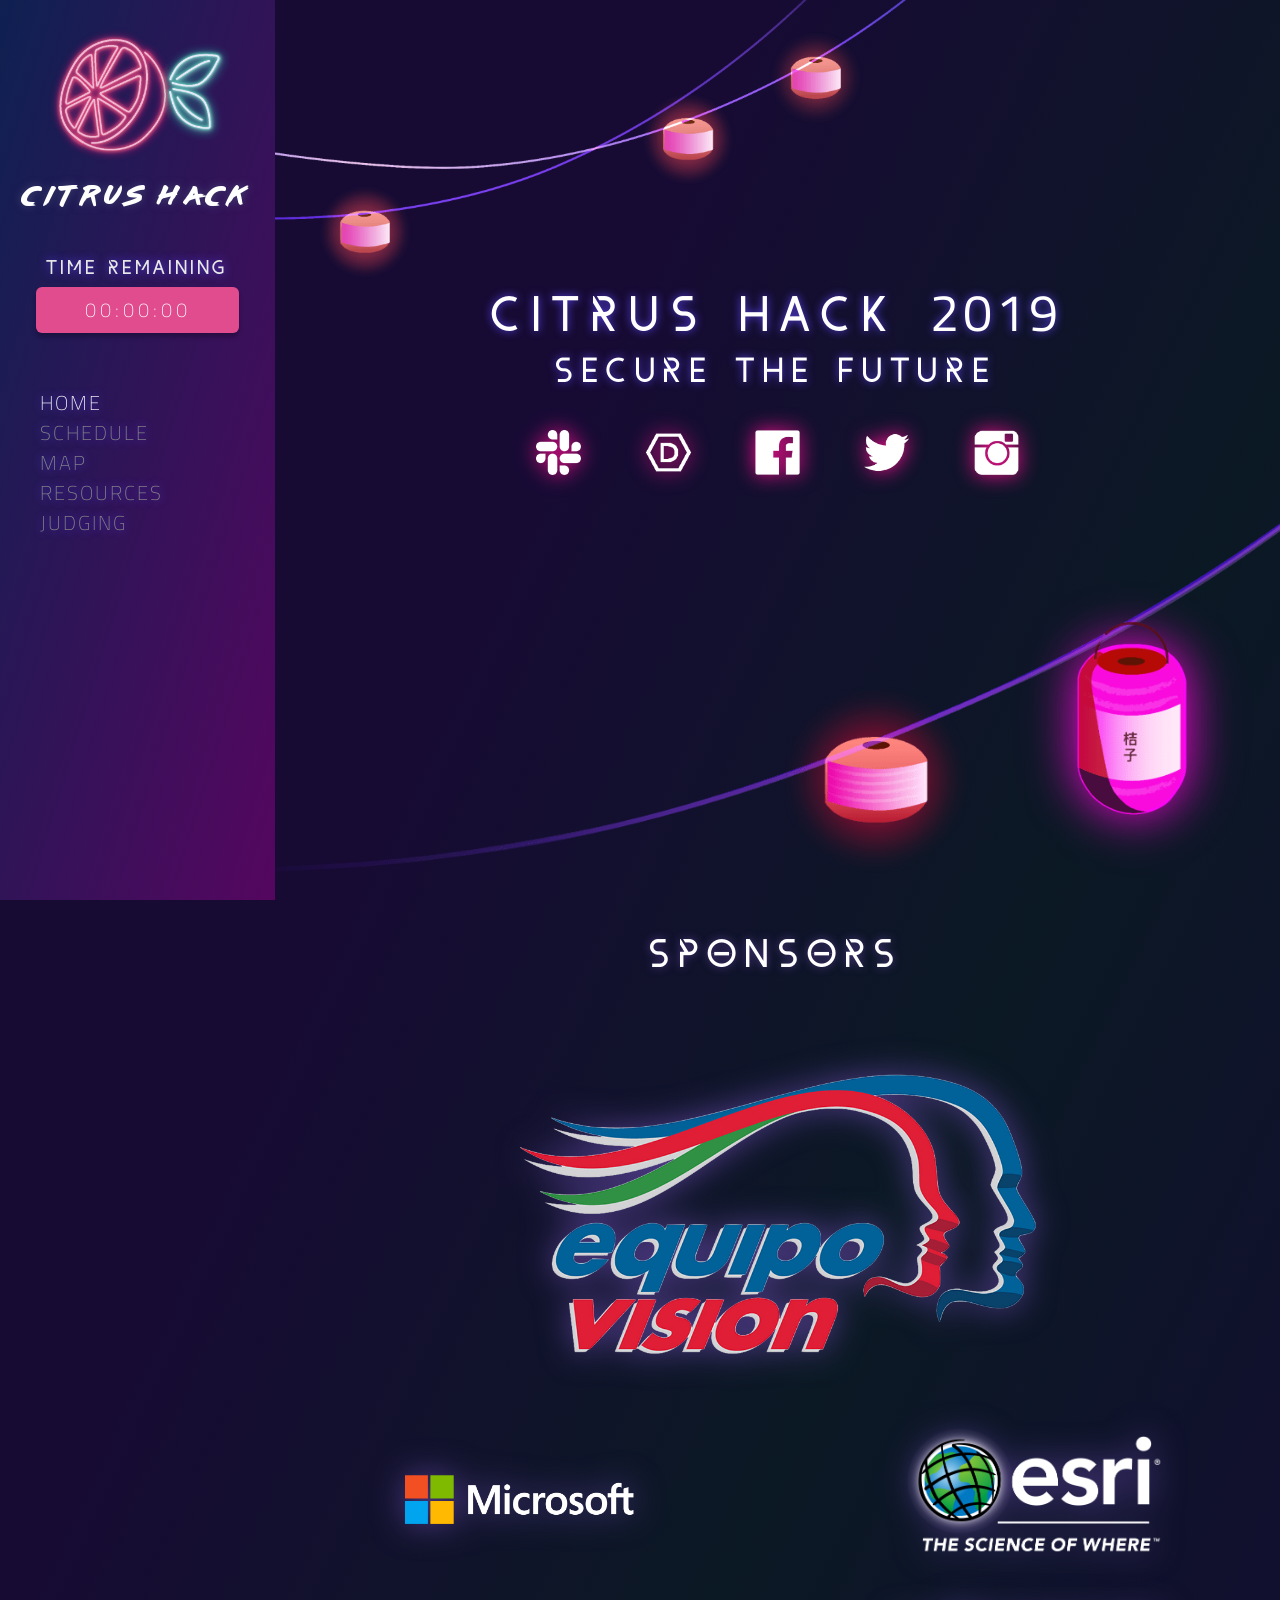
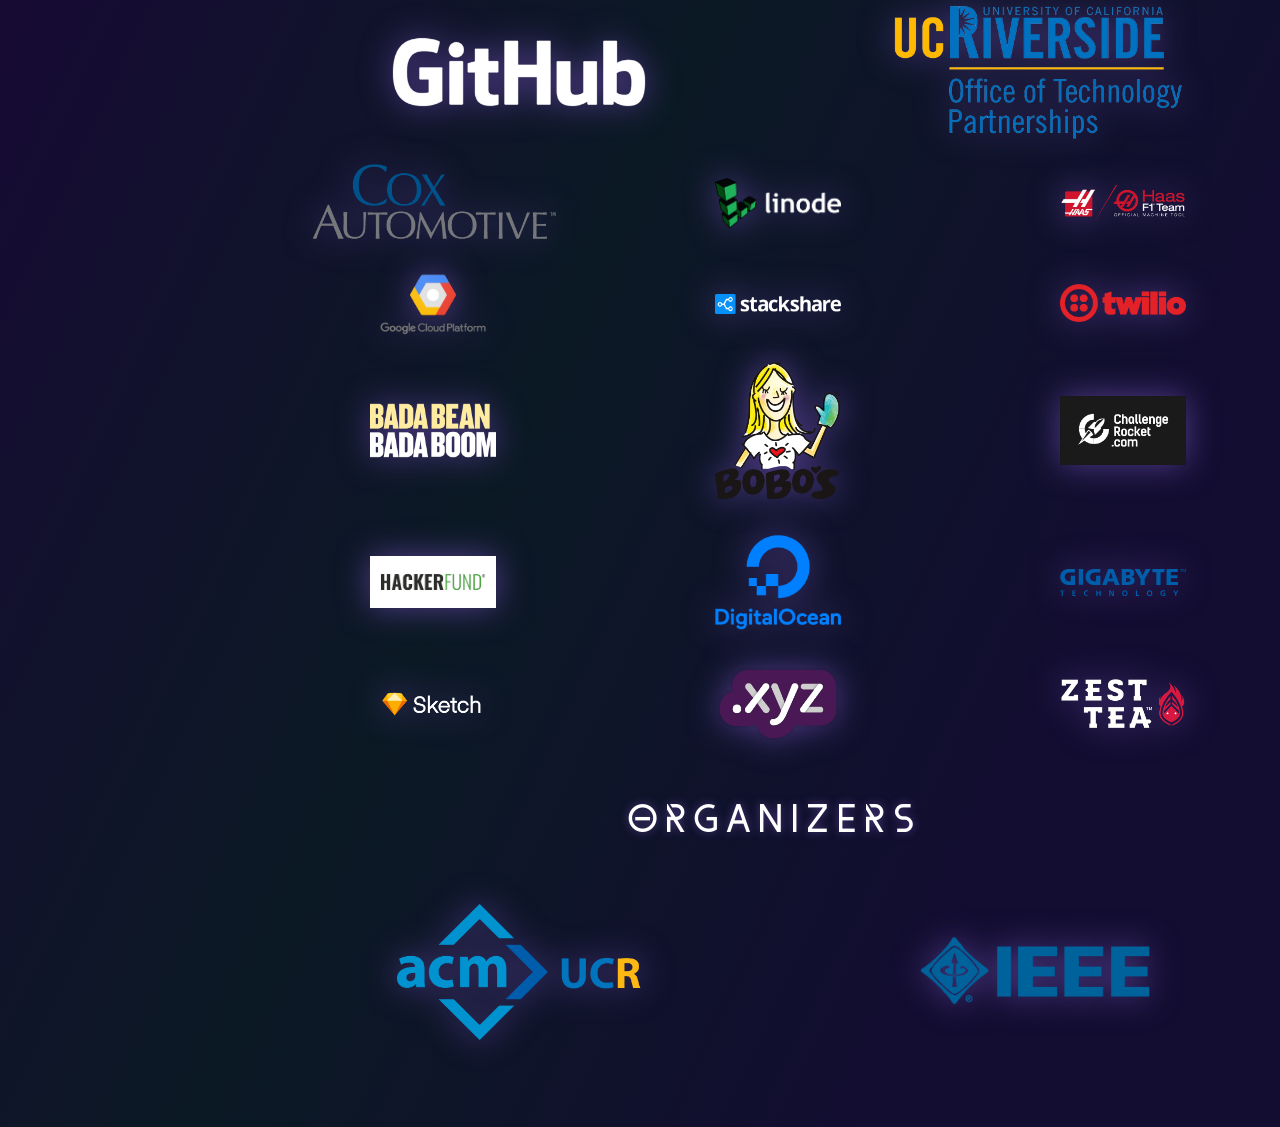
<file: live.html>
<!doctype html>
<html lang="en">
    <head>
        <!-- Meta -->
        <meta charset="utf-8">
        <meta name="viewport" content="width=device-width, initial-scale=1, shrink-to-fit=no">
        <meta name="description" content="Secure the Future. Citrus Hack 2019. April 26 - 28"/>
        <meta name="keywords" content="hackathon, ucr, hack, citrus, riverside"/>
        <meta name="author" content="Citrus Hack"/>
        <meta property="og:title" content="Citrus Hack 2019"/>
        <meta property="og:description" content="Secure the Future. Citrus Hack 2019. April 26 - 28"/>
        <meta property="og:type" content="website"/>
        <meta property="og:url" content="https://www.citrushack.com/"/>
        <meta property="og:image:width" content="1920"/>
        <meta property="og:image:height" content="1080"/>
        
        <meta property="og:image" content="./static/assets/meta/citrus-cover.png"/>
        
        <meta property="thumbnail" content="./static/assets/meta/citrus-icon.png"/>
        <meta name="twitter:card" content="summary"/>
        <meta name="twitter:site" content="@citrushack"/>
        <meta name="twitter:title" content="Citrus Hack 2019"/>
        <meta name="twitter:description" content="Secure the Future. Citrus Hack 2019. April 26 - 28"/>
        
        <meta name="twitter:image" content="./static/assets/meta/citrus-square.png"/>

        
        <link rel="apple-touch-icon" href="./static/assets/meta/citrus-icon.png"/>
        
        <link rel="apple-touch-icon" href="./static/assets/meta/apple-icons/apple-touch-icon.png"/>
        
        <link rel="apple-touch-icon" sizes="57x57" href="./static/assets/meta/apple-icons/apple-touch-icon-57x57.png"/>
        
        <link rel="apple-touch-icon" sizes="72x72" href="./static/assets/meta/apple-icons/apple-touch-icon-72x72.png"/>
        
        <link rel="apple-touch-icon" sizes="76x76" href="./static/assets/meta/apple-icons/apple-touch-icon-76x76.png"/>
        
        <link rel="apple-touch-icon" sizes="114x114" href="./static/assets/meta/apple-icons/apple-touch-icon-114x114.png"/>
        
        <link rel="apple-touch-icon" sizes="120x120" href="./static/assets/meta/apple-icons/apple-touch-icon-120x120.png"/>
        
        <link rel="apple-touch-icon" sizes="144x144" href="./static/assets/meta/apple-icons/apple-touch-icon-144x144.png"/>
        
        <link rel="apple-touch-icon" sizes="152x152" href="./static/assets/meta/apple-icons/apple-touch-icon-152x152.png"/>
        
        <link rel="apple-touch-icon" sizes="180x180" href="./static/assets/meta/apple-icons/apple-touch-icon-180x180.png"/>

        <!-- Bootstrap CSS -->
        <link rel="stylesheet" href="https://stackpath.bootstrapcdn.com/bootstrap/4.1.3/css/bootstrap.min.css" integrity="sha384-MCw98/SFnGE8fJT3GXwEOngsV7Zt27NXFoaoApmYm81iuXoPkFOJwJ8ERdknLPMO" crossorigin="anonymous">

        
        <link rel="stylesheet" type="text/css" href="./static//css/live.css">

        
        <link rel="shortcut icon" type="image/png" href="./static/assets/img/favicon.png"/>
        <title>Live - Citrus Hack 2019</title>
    </head>
    <body>
        <div id="root">
            <div id="sidebar">
                <img id="icon" src="./static/assets/img/icon-no-reflect.png" alt="">
                <h5 class="text-center">CITRUS HACK</h5>
                <div id="countdown" class="text-center">
                    <h6 class="text-center">TIME REMAINING</h6>
                    <div id="timer" class="text-center">35:59:59</div>
                </div>
                <ul id="navigation">
                    <li id="home-link" class="navlink active">HOME</li>
                    <li id="sched-link" class="navlink">SCHEDULE</li>
                    <li id="map-link" class="navlink">MAP</li>
                    <li id="resources-link" class="navlink">RESOURCES</li>
                    <li id="judging-link" class="navlink">JUDGING</li>
                    <!-- <li id="expo-link" class="navlink">EXPO FAIR</li> -->
                </ul>
            </div>
            <div id="mobile-nav" class="row text-center">
                <div class="col">
                    <img class="mobile-icon" id="schedule-icon" src="./static/assets/img/mobile-icons/schedule.png" alt="">
                </div>
                <div class="col">
                    <img class="mobile-icon" id="map-icon" src="./static/assets/img/mobile-icons/map.png" alt="">
                </div>
                <div class="col">
                    <img class="mobile-icon" id="home-icon" src="./static/assets/img/mobile-icons/home.png" alt="">
                </div>
                <div class="col">
                    <img class="mobile-icon" id="resources-icon" src="./static/assets/img/mobile-icons/resources.png" alt="">
                </div>
                <div class="col">
                    <img class="mobile-icon" id="judging-icon" src="./static/assets/img/mobile-icons/judging.png" alt="">
                </div>
            </div>
            <div id="main" class="text-center">
                <div class="section-container" id="home" style="margin-top:0">
                    
                    <img class="lantern" src="./static/assets/img/lantern-02.png" alt="">
                    <a href="./index.html">    
                        <h1>CITRUS HACK <span class="h1-sym">2019</span></h1>
                        <h3>SECURE THE FUTURE</h3>
                    </a>
                    <div>
                        <a target="_blank" href="https://citrushack2019.slack.com/"><img class="media-icon hvr-grow" src="./static/assets/media-icons/slack.png" alt=""></a>
                        <a target="_blank" href="https://citrushack2019.devpost.com/"><img class="media-icon hvr-grow" src="./static/assets/media-icons/devpost.png" alt=""></a>
                        <span class="desktop-hide"><br></span>
                        <a target="_blank" href="https://www.facebook.com/CitrusHack/"><img class="media-icon hvr-grow" src="./static/assets/media-icons/fb.png" alt=""></a>
                        <a target="_blank" href="https://twitter.com/citrushack"><img class="media-icon hvr-grow" src="./static/assets/media-icons/twitter.png" alt=""></a>
                        <a target="_blank" href="https://www.instagram.com/citrushack_ucr/"><img class="media-icon hvr-grow" src="./static/assets/media-icons/insta.png" alt=""></a>
                    </div>
                    
                    <img class="lantern" src="./static/assets/img/lantern-01.png" alt="">
                    <h2 class="home-h2">SPONSORS</h2>
                    <div class="row">
                        <div class="judge col-12 text-center first-tier">
                            <a target="_blank" href="https://www.equipovision.com/">
                                
                                <img class="hvr-grow sponsor-light" src="./static/assets/supporters/sponsor/equipo.png" alt="EquipoVision">
                            </a>
                        </div>
                    </div>
                    <div class="row align-items-center">
                        <div class="col-xl-6 col-lg-6 col-md-6 col-sm-12 text-center third-tier">
                            <a target="_blank" href="https://www.microsoft.com/">
                                
                                <img class="hvr-grow sponsor-light" src="./static/assets/supporters/sponsor/microsoft-logo-white.png" alt="Microsoft">
                            </a>
                        </div>
                        <div class="col-xl-6 col-lg-6 col-md-6 col-sm-12 text-center third-tier">
                            <a target="_blank" href="https://www.esri.com/en-us/home">
                                
                                <img class="hvr-grow sponsor-light" src="./static/assets/supporters/sponsor/esri-logo.png" alt="Esri">
                            </a>
                        </div>
                        <div class="col-xl-6 col-lg-6 col-md-6 col-sm-12 text-center third-tier">
                            <a target="_blank" href="https://github.com/">
                                
                                <img class="hvr-grow sponsor-light" src="./static/assets/supporters/sponsor/GitHub_Logo_White.png" alt="GitHub">
                            </a>
                        </div>
                        <div class="col-xl-6 col-lg-6 col-md-6 col-sm-12 text-center third-tier">
                            <a target="_blank" href="https://www.ucreduotp.net/">
                                
                                <img class="hvr-grow sponsor-light" src="./static/assets/supporters/sponsor/ucrotp.png" alt="UC Riverside - Office of Technology Partnerships">
                            </a>
                        </div>
                        <div class="col-xl-4 col-lg-4 col-md-4 col-sm-12 text-center fourth-tier">
                            <a target="_blank" href="https://www.coxautoinc.com/">
                                
                                <img id="microsoft" class="hvr-grow sponsor-light" src="./static/assets/supporters/sponsor/cox.png" alt="Cox Automotive">
                            </a>
                        </div>
                        <div class="col-xl-4 col-lg-4 col-md-4 col-sm-12 text-center fourth-tier">
                            <a target="_blank" href="http://linode.com">
                            
                            <img class="hvr-grow sponsor-light" src="./static/assets/supporters/sponsor/linode.png" alt="Linode">
                          </a>
                        </div>
                        <div class="col-xl-4 col-lg-4 col-md-4 col-sm-12 text-center fourth-tier">
                            <a target="_blank" href="https://www.haascnc.com/index.html">
                            
                            <img class="hvr-grow sponsor-light" src="./static/assets/supporters/sponsor/haas.png" alt="Haas Automation">
                          </a>
                        </div>
                        <div class="col-xl-4 col-lg-4 col-md-4 col-sm-12 text-center fourth-tier">
                          <a target="_blank" href="https://cloud.google.com/">
                            
                            <img src="./static/assets/supporters/sponsor/gcp.png" alt="Google Cloud Platform" class="hvr-grow sponsor-light" width="50%">
                          </a>
                        </div>
                        <div class="col-xl-4 col-lg-4 col-md-4 col-sm-12 text-center fourth-tier">
                            <a target="_blank" href="https://stackshare.io/">
                                
                                <img class="hvr-grow sponsor-light" src="./static/assets/supporters/sponsor/stackshare.png" alt="StackShare">
                            </a>
                        </div>
                        <div class="col-xl-4 col-lg-4 col-md-4 col-sm-12 text-center fourth-tier">
                            <a target="_blank" href="https://twilio.com">
                                
                                <img class="hvr-grow sponsor-light" src="./static/assets/supporters/sponsor/twilio.png" alt="Twilio">
                            </a>
                        </div>
                        <div class="col-xl-4 col-lg-4 col-md-4 col-sm-12 text-center fourth-tier">
                            <a target="_blank" href="https://www.badabeansnacks.com/">
                                
                                <img class="hvr-grow sponsor-light" src="./static/assets/supporters/sponsor/bbbb.png" alt="Bada Bean Bada Boom">
                            </a>
                        </div>
                        <div class="col-xl-4 col-lg-4 col-md-4 col-sm-12 text-center fourth-tier">
                            <a target="_blank" href="https://eatbobos.com/">
                                
                                <img class="hvr-grow sponsor-light" src="./static/assets/supporters/sponsor/bobos.png" alt="Bobo's Baked Goods">
                            </a>
                        </div>
                        <div class="col-xl-4 col-lg-4 col-md-4 col-sm-12 text-center fourth-tier">
                            <a target="_blank" href="http://bit.ly/2WsHlhZ">
                                
                                <img class="hvr-grow sponsor-light" src="./static/assets/supporters/sponsor/challengerocket.png" alt="Challenge Rocket">
                            </a>
                        </div>
                        <div class="col-xl-4 col-lg-4 col-md-4 col-sm-12 text-center fourth-tier">
                            <a target="_blank" href="https://www.hacker.fund/">
                                
                                <img class="hvr-grow sponsor-light" src="./static/assets/supporters/sponsor/hackerfund.png" alt="Hacker Fund">
                            </a>
                        </div>
                        <div class="col-xl-4 col-lg-4 col-md-4 col-sm-12 text-center fourth-tier">
                            <a target="_blank" href="https://digitalocean.com">
                                
                                <img class="hvr-grow sponsor-light" src="./static/assets/supporters/sponsor/digitalocean.png" alt="Digital Ocean">
                            </a>
                        </div>
                        <div id="gigabyte" class="col-xl-4 col-lg-4 col-md-4 col-sm-12 text-center fourth-tier">
                            <a target="_blank" href="https://www.gigabyte.com/">
                                
                                <img class="hvr-grow sponsor-light" src="./static/assets/supporters/sponsor/gigabyte.svg" alt="Gigabyte">
                            </a>
                        </div>
                        <div class="col-xl-4 col-lg-4 col-md-4 col-sm-12 text-center fourth-tier">
                            <a target="_blank" href="https://www.sketch.com/">
                                
                                <img class="hvr-grow sponsor-light" src="./static/assets/supporters/sponsor/sketch.png" alt="Sketch">
                            </a>
                        </div>
                        <div class="col-xl-4 col-lg-4 col-md-4 col-sm-12 text-center fourth-tier">
                            <a target="_blank" href="https://xyz.xyz/">
                                
                                <img class="hvr-grow sponsor-light" src="./static/assets/supporters/sponsor/xyz.png" alt="XYZ">
                            </a>
                        </div>
                        <div class="col-xl-4 col-lg-4 col-md-4 col-sm-12 text-center fourth-tier">
                            <a target="_blank" href="https://www.zesttea.com/">
                                
                                <img class="hvr-grow sponsor-light" src="./static/assets/supporters/sponsor/zesttea.png" alt="Zest Tea">
                            </a>
                        </div>
                    </div>
                    <h2 class="home-h2">ORGANIZERS</h2>
                    <div class="row align-items-center">
                        <div class="col-xl-6 col-lg-6 col-md-6 col-sm-12 text-center second-tier">
                            <a target="_blank" href="http://acmucr.org">
                                
                                <img class="hvr-grow sponsor-light" src="./static/assets/supporters/org/acm.png" alt="ACM at UCR logo">
                            </a>
                        </div>
                        <div class="col-xl-6 col-lg-6 col-md-6 col-sm-12 text-center second-tier">
                            <a target="_blank" href="https://ieee.ee.ucr.edu/">
                                
                                <img class="hvr-grow sponsor-light" src="./static/assets/supporters/org/ieee.png" alt="IEEE logo">
                            </a>
                        </div>
                    </div>
                </div>
                <div class="section-container hidden" id="schedule">
                    <h1>SCHEDULE OF EVENTS</h1>
                    <div class="leading-block"></div>
                    <div class="ui-element text-center" style="margin-bottom:0;">
                        <h2>FRIDAY<span class="h2-sym">,</span><span class="desktop-hide"><br></span> APRIL <span class="h2-sym">26</span></h2>
                        <table class="table">
                            <thead>
                                <tr>
                                    <th scope="col">Time</th>
                                    <th scope="col">Event</th>
                                    <th scope="col">Location</th>
                                </tr>
                            </thead>
                            <tbody>
                                <tr>
                                    <th scope="row">5:00-8:00pm</th>
                                    <td>Registration</td>
                                    <td>Outside UNLH</td>
                                </tr>
                                <tr>
                                    <th scope="row">7:00pm</th>
                                    <td>Dinner</td>
                                    <td>Outside UNLH</td>
                                </tr>
                                <tr>
                                    <th scope="row">8:00pm</th>
                                    <td>Opening Ceremony</td>
                                    <td>UNLH 1000</td>
                                </tr>
                                <tr class="hacking">
                                    <th scope="row">9:00pm</th>
                                    <td>Hacking Begins</td>
                                    <td>WCH</td>
                                </tr>
                                <tr class="workshop">
                                    <th scope="row">9:00pm</th>
                                    <td>Team Building Exercise</td>
                                    <td>UNLH 1000</td>
                                </tr>
                                <tr class="workshop">
                                    <th scope="row">9:00pm</th>
                                    <td>Google Cloud Platform Tech Talk</td>
                                    <td>Bourns A265</td>
                                </tr>
                                <tr class="workshop">
                                    <th scope="row">10:00pm</th>
                                    <td>Google Cloud Platform Workshop</td>
                                    <td>Bourns A265</td>
                                </tr>
                                <tr class="workshop">
                                    <th scope="row">11:00pm</th>
                                    <td>Intro to Python Web Servers</td>
                                    <td>WCH 127</td>
                                </tr>
                                <tr class="workshop">
                                    <th scope="row">11:00pm</th>
                                    <td>Intro to Git</td>
                                    <td>WCH 135</td>
                                </tr>
                            </tbody>
                        </table>
                    </div>
                    
                    <img class="lantern" src="./static/assets/img/lantern-02.png" alt="" style="-moz-transform: scaleX(-1);-o-transform: scaleX(-1);-webkit-transform: scaleX(-1);transform: scaleX(-1);filter: FlipH;">
                    <div class="ui-element text-center" style="margin-top:0;margin-bottom:0;">
                        <h2>SATURDAY<span class="h2-sym">,</span><span class="desktop-hide"><br></span> APRIL <span class="h2-sym">27</span></h2>
                        <table class="table">
                            <thead>
                                <tr>
                                    <th scope="col">Time</th>
                                    <th scope="col">Event</th>
                                    <th scope="col">Location</th>
                                </tr>
                            </thead>
                            <tbody>
                                <tr class="fun">
                                    <th scope="row">2:00-4:30am</th>
                                    <td>Smash Ultimate Tournament</td>
                                    <td>Bourns A265</td>
                                </tr>
                                <tr>
                                    <th scope="row">7:45am</th>
                                    <td>Breakfast</td>
                                    <td>Bytes Cafe</td>
                                </tr>
                                <tr class="workshop">
                                    <th scope="row">9:00am</th>
                                    <td>Esri Workshop</td>
                                    <td>WCH 127</td>
                                </tr>
                                <tr>
                                    <th scope="row">9:00am</th>
                                    <td>Sponsor Room Opens</td>
                                    <td>WCH 205/206</td>
                                </tr>
                                <tr class="workshop">
                                    <th scope="row">9:00am</th>
                                    <td>Serverless Workshop</td>
                                    <td>WCH 135</td>
                                </tr>
                                <tr class="workshop">
                                    <th scope="row">10:00am</th>
                                    <td>Intro to Microsoft Azure</td>
                                    <td>WCH 127</td>
                                </tr>
                                <tr class="workshop">
                                    <th scope="row">11:00am</th>
                                    <td>Intro to Unity (VR)</td>
                                    <td>WCH 127</td>
                                </tr>
                                <tr class="workshop">
                                    <th scope="row">11:00am</th>
                                    <td>Intro to Arduino and Embedded Systems</td>
                                    <td>WCH 135</td>
                                </tr>
                                <tr>
                                    <th scope="row">12:30pm</th>
                                    <td>Lunch</td>
                                    <td>Bytes Cafe</td>
                                </tr>
                                <tr class="fun">
                                    <th scope="row">1:00pm</th>
                                    <td>Rock, Paper, Scissors Tournament</td>
                                    <td>WCH Patio</td>
                                </tr>
                                <tr class="workshop">
                                    <th scope="row">2:30pm</th>
                                    <td>PC Building Workshop</td>
                                    <td>WCH 135</td>
                                </tr>
                                <tr class="workshop">
                                    <th scope="row">3:00pm</th>
                                    <td>iOS Development Workshop</td>
                                    <td>WCH 127</td>
                                </tr>
                                <tr class="fun">
                                    <th scope="row">4:00pm</th>
                                    <td>Professional Photoshoot</td>
                                    <td>WCH Patio</td>
                                </tr>
                                <tr>
                                    <th scope="row">5:00pm</th>
                                    <td>Sponsor Room Closes</td>
                                    <td>WCH 205/206</td>
                                </tr>
                                <tr>
                                    <th scope="row">5:00pm</th>
                                    <td>Polishing Your Portfolio</td>
                                    <td>WCH 135</td>
                                </tr>
                                <tr class="workshop">
                                    <th scope="row">5:00pm</th>
                                    <td>Cybersecurity Workshop</td>
                                    <td>WCH 127</td>
                                </tr>
                                <tr>
                                    <th scope="row">6:00pm</th>
                                    <td>Dinner</td>
                                    <td>Bytes Cafe</td>
                                </tr>
                                <tr class="fun">
                                    <th scope="row">8:00pm</th>
                                    <td>Cupstacking Competition</td>
                                    <td>WCH 205/206</td>
                                </tr>
                                <tr class="workshop">
                                    <th scope="row">9:00pm</th>
                                    <td>Architecting your Application Workshop</td>
                                    <td>WCH 127</td>
                                </tr>
                                <tr class="workshop">
                                    <th scope="row">10:00pm</th>
                                    <td>Personal Finance for Tech Folks Workshop</td>
                                    <td>WCH 127</td>
                                </tr>
                                <tr class="workshop">
                                    <th scope="row">11:00pm</th>
                                    <td>Lockpicking Workshop</td>
                                    <td>WCH 127</td>
                                </tr>
                            </tbody>
                        </table>
                    </div>
                    
                    <img class="lantern" src="./static/assets/img/lantern-01.png" alt="">
                    <div class="ui-element text-center" style="margin-top:0;">
                        <h2>SUNDAY<span class="h2-sym">,</span><span class="desktop-hide"><br></span> APRIL <span class="h2-sym">28</span></h2>
                        <table class="table">
                            <thead>
                                <tr>
                                    <th scope="col">Time</th>
                                    <th scope="col">Event</th>
                                    <th scope="col">Location</th>
                                </tr>
                            </thead>
                            <tbody>
                                <tr>
                                    <th scope="row">12:00am</th>
                                    <td>Midnight Treat</td>
                                    <td>Bytes Cafe</td>
                                </th>
                                <tr>
                                    <th scope="row">1:00am</th>
                                    <td>Mafia</td>
                                    <td>WCH 205/206</td>
                                </th>
                                <tr>
                                    <th scope="row">6:00am</th>
                                    <td>Breakfast</td>
                                    <td>Bytes Cafe</td>
                                </th>
                                <tr class="workshop">
                                    <th scope="row">7:00am</th>
                                    <td>How to Demo Workshop</td>
                                    <td>WCH 127</td>
                                </tr>
                                <tr class="hacking">
                                    <th scope="row">9:00am</th>
                                    <td>HACKING ENDS</td>
                                    <td>WCH</td>
                                </tr>
                                <tr>
                                    <th scope="row">10:00-12:00pm</th>
                                    <td>Demos</td>
                                    <td>WCH 205/206<br>WCH Patio</td>
                                </th>
                                <tr>
                                    <th scope="row">12:00pm</th>
                                    <td>Lunch</td>
                                    <td>Bytes</td>
                                </th>
                                <tr>
                                    <th scope="row">1:00pm</th>
                                    <td>Keynote Speech</td>
                                    <td>UNLH 1000</td>
                                </th>
                                <tr>
                                    <th scope="row">2:30pm</th>
                                    <td>Closing Ceremony</td>
                                    <td>UNLH 1000</td>
                                </th>
                            </tbody>
                        </table>
                    </div>
                    
                    <img class="robot" src="./static/assets/img/robot.png" alt="">
                </div>
                <div class="section-container hidden" id="map">
                    <h1>EVENT MAP</h1>
                    <div class="leading-block"></div>
                    <div class="ui-element text-center" id="map-container">
                        
                        <img class="Citrus Hack Map" src="./static/assets/img/map-new.png" alt="" style="width:100%">
                    </div>
                </div>
                <div class="section-container hidden" id="resources">
                    <h1>HACKER RESOURCES</h1>
                    <div class="leading-block"></div>
                    <div class="ui-element text-center" style="padding:1.5em 4.5% 0 4.5%">
                        <div class="resource row">
                            <div class="col-12 col-sm-12 col-md-3 col-lg-3 col-xl-3">
                                <a target="_blank" href="https://citrushack2019.slack.com/">
                                    
                                    <img class="resource-icon" src="./static/assets/img/slack-icon-l.png" alt="">
                                </a>
                            </div>
                            <div class="text-center text-sm-center text-md-left text-lg-left text-xl-left col-12 col-sm-12 col-md-9 col-lg-9 col-xl-9">
                                <h3>SLACK</h3>
                                <p class="resource-description">Get live updates, see event reminders, search for teammates, reach out to our organizers, find mentors, share memes, and so much more.</p>
                            </div>
                        </div>
                        <div class="resource row">
                            <div class="col-12 col-sm-12 col-md-3 col-lg-3 col-xl-3">
                                <a target="_blank" href="https://citrushack2019.devpost.com/">
                                    
                                    <img class="resource-icon" src="./static/assets/img/devpost-icon-l.png" alt="">
                                </a>
                            </div>
                            <div class="text-center text-sm-center text-md-left text-lg-left text-xl-left col-12 col-sm-12 col-md-9 col-lg-9 col-xl-9">
                                <h3>DEVPOST</h3>
                                <p class="resource-description">View official prizes, submit your project, and view other projects made at Citrus Hack 2019. Be sure to start your Devpost submission early!</p>
                            </div>
                        </div>
                        <div class="resource row">
                            <div class="col-12 col-sm-12 col-md-3 col-lg-3 col-xl-3">
                                <a target="_blank" href="https://github.com/citrushack/CitrusHack2019-HackerResources">
                                    
                                    <img class="resource-icon" src="./static/assets/img/github-icon-l.png" alt="">
                                </a>
                            </div>
                            <div class="text-center text-sm-center text-md-left text-lg-left text-xl-left col-12 col-sm-12 col-md-9 col-lg-9 col-xl-9">
                                <h3>HACKER STARTER PACK</h3>
                                <p class="resource-description">Check out some suggested software to help you get your project started.</p>
                            </div>
                        </div>
                        <div class="resource row">
                            <div class="col-12 col-sm-12 col-md-3 col-lg-3 col-xl-3">
                                <a target="_blank" href="https://hack.mlh.io/learn/">
                                    
                                    <img class="resource-icon" src="./static/assets/img/mlh-logo-white.png" alt="">
                                </a>
                            </div>
                            <div class="text-center text-sm-center text-md-left text-lg-left text-xl-left col-12 col-sm-12 col-md-9 col-lg-9 col-xl-9">
                                <h3>MLH HACK PACK</h3>
                                <p class="resource-description">Look at Major League Hacking's official suggestions for resources and tutorials.</p>
                            </div>
                        </div>
                        <div class="resource row" style="border-bottom: none;">
                            <div class="col-12 col-sm-12 col-md-3 col-lg-3 col-xl-3">
                                <a target="_blank" href="https://hardware.mlh.io/">
                                    
                                    <img class="resource-icon" src="./static/assets/img/hardware.png" alt="">
                                </a>
                            </div>
                            <div class="text-center text-sm-center text-md-left text-lg-left text-xl-left col-12 col-sm-12 col-md-9 col-lg-9 col-xl-9">
                                <h3>HARDWARE</h3>
                                <p class="resource-description">View and request available hardware.</p>
                            </div>
                        </div>
                    </div>
                    <br>
                    <h1>PARKING</h1>
                    <div class="leading-block"></div>
                    <div id="parking-direction-container" class="ui-element text-center" style="padding:1.5em 4.5% 0 4.5%">
                        <h2>PARKING LOT <span class="h2-sym">24</span></h2>
                        <iframe src="https://www.google.com/maps/embed?pb=!1m28!1m12!1m3!1d1654.304436127477!2d-117.33087074198232!3d33.97689126941486!2m3!1f0!2f0!3f0!3m2!1i1024!2i768!4f13.1!4m13!3e6!4m5!1s0x80dcae438d02e0b9%3A0x7ce2514f80e26d59!2sParking+Lot+24%2C+Riverside%2C+CA+92507!3m2!1d33.9780886!2d-117.3305668!4m5!1s0x80dcae44e2fed7ad%3A0x16fb671abef575e5!2sUniversity+Lecture+Hall+(UNLH+1000)%2C+North+Campus+Drive%2C+Riverside%2C+CA!3m2!1d33.9756894!2d-117.32842149999999!5e0!3m2!1sen!2sus!4v1555964091471!5m2!1sen!2sus" width="600" height="450" frameborder="0" style="border:0; border-radius: 6px; margin: 1em 0 1em 0; width:100%; " allowfullscreen></iframe>
                        <p class="resource-description text-left">Hackers arriving from outside of UC Riverside are allowed to park in Parking Lot 24 on the corner of University Avenue and Canyon Crest Drive.<br><br>When arriving at Parking Lot 24, a parking attendant will distrubte a free parking permit for the weekend upon mention of Citrus Hack. This parking permit is valid Friday through Sunday. The parking attendant will be on duty during the following time intervals:</p>
                        <ul class="resource-description text-left">
                            <li>Friday, April 26: 5:00-8:00pm</li>
                            <li>Saturday, April 27: 8:00-10:00am</li>
                        </ul>
                        <p class="resource-description text-left">If you happen to arrive after the scheduled times listed above, search for “Citrus Hack” on the yellow parking kiosks inside of Parking Lot 24.<br>In the event that you cannot find Citrus Hack on the parking kiosk, visit the UC Riverside Transportation and Parking Services Information Booth next to Parking Lot 1 and ask about Citrus Hack parking.<br><br>

                        <span style="font-weight: 600;">Note: There are no parking passes available to be distributed on Sunday, April 28.</span> <br>

                        <br>Current UC Riverside students can park in any parking lot already available with valid UC Riverside parking permit.</p><br>
                    </div>
                    <!-- <div class="ui-element text-center">
                        <h2>SUBMITTING ON DEVPOST</h2>
                    </div> -->
                </div>
                <div class="section-container hidden" id="judging">
                    <h1>JUDGING CATEGORIES</h1>
                    <div class="leading-block"></div>
                    <div class="ui-element text-center">
                        <div class="judging-category">
                            <p class="category-title">First Place Overall</p>
                            <p class="category-description">Awarded to the team whose project contains exceptional complexity, design, utility, and polish.</p>
                        </div>
                        <div class="judging-category">
                            <p class="category-title">Second Place Overall</p>
                            <p class="category-description">Awarded to the team whose project exhibits a high level of complexity, design, utility, and polish.</p>
                        </div>
                        <div class="judging-category">
                            <p class="category-title">Sentinel: Cyber Security</p>
                            <p class="category-description">Awarded to the team whose project has best proven to ethically break into complex systems and/or withstand known methods of targeted cyber attacks.</p>
                        </div>
                        <div class="judging-category">
                            <p class="category-title">Reclaimer: Sustainability</p>
                            <p class="category-description">Awarded to the team whose project best contributes to the betterment of the environment and/or promotes an environmentally friendly lifestyle.</p>
                        </div>
                        <div class="judging-category">
                            <p class="category-title">Campaigner: Social Good</p>
                            <p class="category-description">Awarded to the team whose project best attempts to solve societal problems within diversity and inclusivity.</p>
                        </div>
                        <div class="judging-category">
                            <p class="category-title">Medic: Health</p>
                            <p class="category-description">Awarded to the team whose project best innovates within med-tech or promotes a healthy lifestyle.</p>
                        </div>
                        <div class="judging-category">
                            <p class="category-title">Best Beginner</p>
                            <p class="category-description">Awarded to the team composed of at least 50% first-time-hackers whose project exhibits commendable complexity, design, utility, and/or polish.</p>
                        </div>
                        <div class="judging-category">
                            <p class="category-title">Best Hardware Hack</p>
                            <p class="category-description">Awarded to the team whose project best utilizes external hardware components.</p>
                        </div>
                        <div class="judging-category">
                            <p class="category-title">Best Design</p>
                            <p class="category-description">Awarded to the team whose project exhibits the most clean, concise, and cohesive interface.</p>
                        </div>
                        <div class="judging-category">
                            <p class="category-title">Best Use of Esri</p>
                            <p class="category-description">Awarded to the team whose project best utilizes Esri APIs and SDKs in creative and innovative ways.</p>
                        </div>
                        <div class="judging-category">
                            <p class="category-title">Best Use of Google Cloud Platform (3)</p>
                            <p class="category-description">Awarded to teams whose projects utilize Google Cloud Platform in creative and innovative ways.</p>
                        </div>
                        <div class="judging-category">
                            <p class="category-title">Best Use of Snap Kit</p>
                            <p class="category-description">Awarded to the team whose project utilizes Snap Kit in creative and innovative ways.</p>
                        </div>
                        <div class="judging-category">
                            <p class="category-title">Best Domain Name Registered with Domain.com</p>
                            <p class="category-description">Awarded to the team exhibitting the best project that utilizes a domain name registered with Domain.com</p>
                        </div>
                        <div class="judging-category">
                            <p class="category-title">Best IoT Hack Using a Qualcomm Device</p>
                            <p class="category-description">Awarded to the team who best utilizes a Qualcomm Device to create an IoT-centered project.</p>
                        </div>
                        <div class="judging-category">
                            <p class="category-title">Best Use of Blockstack</p>
                            <p class="category-description">Awarded to the team whose project best utilizes Blockstack in creative and innovative ways.</p>
                        </div>
                        <div class="judging-category">
                            <p class="category-title">Best Use of Transposit</p>
                            <p class="category-description">Awarded to the team whose project best utilizes Transposit in creative and innovative ways.</p>
                        </div>
                        <div class="judging-category">
                            <p class="category-title">Best Use of Twilio</p>
                            <p class="category-description">Awarded to the team whose project best utilizes Twilio in creative and innovative ways.</p>
                        </div>
                        <div class="judging-category">
                            <p class="category-title">Best Entrepreneurial Hack (Equipo Vision) (2)</p>
                            <p class="category-description">Awarded to the teams whose projects best aim to launch a technology start-up business or service (Awarded by Equipo Vision).</p>
                        </div>
                        <div class="judging-category" style="border-bottom:none;">
                            <p class="category-title">Best Entrepreneurial Hack (UCR Office of Technology Partnerships) (2)</p>
                            <p class="category-description">Awarded to the teams whose projects best aim to launch a technology start-up business or service (Awarded by UCR Office of Technology Partnerships).</p>
                        </div>
                    </div>
                    <h1>ESTEEMED JUDGES</h1>
                    <div class="leading-block"></div>
                    <div id="judges-container">
                        <div class="row">
                            <div class="judge col-12 col-sm-12 col-md-6 col-lg-4 col-xl-4">
                                
                                <img class="judge-img" src="./static/assets/judges/JimmyTran.jpeg" alt="">
                                <p class="judge-name">Jimmy Tran</p>
                                <p class="judge-title">Software Development Engineer<br>Amazon</p>
                            </div>
                            <div class="judge col-12 col-sm-12 col-md-6 col-lg-4 col-xl-4">
                                
                                <img class="judge-img" src="./static/assets/judges/AlbertoTamYong.jpeg" alt="">
                                <p class="judge-name">Alberto Tam Yong</p>
                                <p class="judge-title">Electrical Engineer II<br>Applied Medical</p>
                            </div>
                            <div class="judge col-12 col-sm-12 col-md-6 col-lg-4 col-xl-4">
                                
                                <img class="judge-img" src="./static/assets/judges/JosiahJordan.jpeg" alt="">
                                <p class="judge-name">Josiah Jordan</p>
                                <p class="judge-title">Senior Software Engineer<br>Blizzard Entertainment</p>
                            </div>
                            <div class="judge col-12 col-sm-12 col-md-6 col-lg-4 col-xl-4">
                                
                                <img class="judge-img" src="./static/assets/judges/ErwinSoekianto.jpeg" alt="">
                                <p class="judge-name">Erwin Soekianto</p>
                                <p class="judge-title">Product Engineer<br>Esri</p>
                            </div>
                            <div class="judge col-12 col-sm-12 col-md-6 col-lg-4 col-xl-4">
                                
                                <img class="judge-img" src="./static/assets/judges/BirajaNayak.jpeg" alt="">
                                <p class="judge-name">Biraja Nayak</p>
                                <p class="judge-title">Senior Geodata Analyst<br>Esri</p>
                            </div>
                            <div class="judge col-12 col-sm-12 col-md-6 col-lg-4 col-xl-4">
                                
                                <img class="judge-img" src="./static/assets/judges/HarshPathak.jpeg" alt="">
                                <p class="judge-name">Harsh Pathak</p>
                                <p class="judge-title">Technical SDK Specialist (Programming)<br>Esri</p>
                            </div>
                            <div class="judge col-12 col-sm-12 col-md-6 col-lg-4 col-xl-4">
                                
                                <img class="judge-img" src="./static/assets/judges/JuanRuelas.jpeg" alt="">
                                <p class="judge-name">Juan Ruelas</p>
                                <p class="judge-title">Representative<br>EquipoVision</p>
                            </div>
                            <div class="judge col-12 col-sm-12 col-md-6 col-lg-4 col-xl-4">
                                
                                <img class="judge-img" src="./static/assets/judges/RichelLeung.jpeg" alt="">
                                <p class="judge-name">Richel Leung</p>
                                <p class="judge-title">Software QA Automation Analyst<br>Mercury Insurance</p>
                            </div>
                            <div class="judge col-12 col-sm-12 col-md-6 col-lg-4 col-xl-4">
                                
                                <img class="judge-img" src="./static/assets/judges/JohnPham.jpeg" alt="">
                                <p class="judge-name">John Pham</p>
                                <p class="judge-title">Software Engineer<br>NASA Jet Propulsion Laboratory</p>
                            </div>
                            <div class="judge col-12 col-sm-12 col-md-6 col-lg-4 col-xl-4">
                                
                                <img class="judge-img" src="./static/assets/judges/JustinDorfman.jpeg" alt="">
                                <p class="judge-name">Justin Dorfman</p>
                                <p class="judge-title">Developer Evangelist<br>StackShare</p>
                            </div>
                            <div class="judge col-12 col-sm-12 col-md-6 col-lg-4 col-xl-4">
                                
                                <img class="judge-img" src="./static/assets/judges/ElmerThomas.jpeg" alt="">
                                <p class="judge-name">Elmer Thomas</p>
                                <p class="judge-title">Senior Developer Experience Engineer<br>Twilio</p>
                            </div>
                            <div class="judge col-12 col-sm-12 col-md-6 col-lg-4 col-xl-4">
                                
                                <img class="judge-img" src="./static/assets/judges/TarunGangwani.jpeg" alt="">
                                <p class="judge-name">Tarun Gangwani</p>
                                <p class="judge-title">Senior Product Manager<br>Twitch</p>
                            </div>
                            <div class="judge col-12 col-sm-12 col-md-6 col-lg-4 col-xl-4">
                                
                                <img class="judge-img" src="./static/assets/judges/CarterSlocum.jpeg" alt="">
                                <p class="judge-name">Carter Slocum</p>
                                <p class="judge-title">Graduate Student (Computer Science and Engineering)<br>UC Riverside </p>
                            </div>
                            <div class="judge col-12 col-sm-12 col-md-6 col-lg-4 col-xl-4">
                                
                                <img class="judge-img" src="./static/assets/judges/XukanRan.png" alt="">
                                <p class="judge-name">Xukan Ran</p>
                                <p class="judge-title">PhD Student and Research Assistant (Deep Learning and Virtual Reality)<br>UC Riverside </p>
                            </div>
                            <div class="judge col-12 col-sm-12 col-md-6 col-lg-4 col-xl-4">
                                
                                <img class="judge-img" src="./static/assets/judges/DavidPearson.jpeg" alt="">
                                <p class="judge-name">David Pearson</p>
                                <p class="judge-title">Managing Director, Entrepreneurial Programs<br>UC Riverside, Office of Technology Partnerships</p>
                            </div>
                        </div>
                    </div>
                </div>
            </div>
        </div>        

        <script src="https://code.jquery.com/jquery-3.3.1.slim.min.js" integrity="sha384-q8i/X+965DzO0rT7abK41JStQIAqVgRVzpbzo5smXKp4YfRvH+8abtTE1Pi6jizo" crossorigin="anonymous"></script>
        <script src="https://cdnjs.cloudflare.com/ajax/libs/popper.js/1.14.3/umd/popper.min.js" integrity="sha384-ZMP7rVo3mIykV+2+9J3UJ46jBk0WLaUAdn689aCwoqbBJiSnjAK/l8WvCWPIPm49" crossorigin="anonymous"></script>
        <script src="https://stackpath.bootstrapcdn.com/bootstrap/4.1.3/js/bootstrap.min.js" integrity="sha384-ChfqqxuZUCnJSK3+MXmPNIyE6ZbWh2IMqE241rYiqJxyMiZ6OW/JmZQ5stwEULTy" crossorigin="anonymous"></script>
        
        <script src="./static/js/components/app.js"></script>
    </body>

</html>
</file>
<file: static/css/live.css>
@import url('https://fonts.googleapis.com/css?family=Titillium+Web:200,400,600');

@font-face {
  	font-family: Form;
  	src: url(../Form/Form.otf) format("opentype"),
  		 url(../Form/Form.ttf) format("truetype");
}

@font-face {
  	font-family: Lazer84;
  	src: url(../Lazer84/Lazer84.ttf) format("truetype");
}

:root {
	--sidebar-bg-color: linear-gradient(to bottom right, rgba(10, 45, 98, 0.64) 0%, rgba(126, 4, 125, 0.6) 100%);
	--element-bg-color: linear-gradient(180deg, rgba(15, 32, 80, 0.9) -149.52%, rgba(47, 7, 47, 0.9) 279.96%);
	--primary-bg-color: #131414;
	--primary-accent-color: #FC0E90;
	--secondary-accent-color: #391FA7;
}

body {
	background: linear-gradient(to bottom right, #170B34 30.09%, #0B1924 57.35%, #130D31 83.99%);
}

#sidebar {
	/*width: 20vw;*/
	width: 275px;
	height: 100vh;
	background: var(--sidebar-bg-color);
	position: -webkit-fixed;
	position: fixed;
	top: 0;
	left: 0;
	overflow-x: hidden;
}

#icon {
	width: 67%;
	display: block;
	margin-left: auto;
	margin-right: auto;
	margin-top: 25px;
	margin-bottom: 18px;
}

h5 {
	font-family: Lazer84;
	font-size: 24px;
	letter-spacing: 0.25em;
	color: #FFFFFF;
	text-shadow: 0px 0px 8px #444573;
}

h6 {
	color: #E8E8E8;
	font-family: Form;
	font-size: 16px;
	text-shadow: 0px 0px 10px #5A43EE;
}

#countdown {
	margin: 50px 0px 50px 0px;
}

#timer {
	font-family: Titillium Web;
	font-size: 20px;
	font-weight: 200;
	background-color: #E04C8E;
	color: #FFFFFF;
	letter-spacing: 0.2em;
	padding: 8px;
	border-radius: 6px;
	margin: 0 13% 20% 13%;
	box-shadow: 0px 4px 4px rgba(0, 0, 0, 0.25);
}


#navigation {
	list-style-type: none;
}

.navlink {
	font-family: Titillium Web;
	font-weight: 200;
	font-size: 20px;
	letter-spacing: 0.1em;
	color: #8A8A8A;
	text-shadow: 0px 0px 8px #5A43EE;
	transition: 0.1s;
}

.navlink:hover {
	text-shadow: 0px 0px 16px #5A43EE;
	color: #DDDDDD;
	cursor: pointer;
}

.active {
	color: #FFFFFF;
}

#main {
  	margin-left: 275px;
  	overflow-x: hidden;
}

.section-container {
	margin-top: 75px;
	margin-bottom: 75px;
}

.hidden {
	display: none;
}

.lantern {
	width:100%;
}

h1 {
	text-shadow: 0px 0px 8px #5A43EE;
	color: white;
	font-family: Form;
	letter-spacing: 0.1em;
	margin-bottom: 15px;
}

.h1-sym {
	font-family: Titillium Web;
	font-size: 52px;
}

h3 {
	text-shadow: 0px 0px 8px #5A43EE;
	color: white;
	font-family: Form;
	letter-spacing: 0.1em;
}

.media-icon {
	/*box-shadow: 0px 0px 20px #A20B5D;*/
	width: 45px;
	height: 45px;
	margin: 30px;
	-webkit-filter: drop-shadow(0px 0px 10px var(--primary-accent-color));
	-moz-filter:	drop-shadow(0px 0px 10px var(--primary-accent-color));
    filter:         drop-shadow(0px 0px 10px var(--primary-accent-color)); 
	transition: 0.45s;
}

.media-icon:hover {
	text-decoration: none;
	-webkit-filter: drop-shadow(0px 0px 16px var(--primary-accent-color));
	-moz-filter:	drop-shadow(0px 0px 16px var(--primary-accent-color));
    filter:         drop-shadow(0px 0px 16px var(--primary-accent-color)); 
}

h2 {
	color: #FFFFFF;
	font-family: Form;
	text-shadow: 0px 0px 8px #513C89;
	letter-spacing: 0.06em;
}

.home-h2 {
	margin: 5% 0 5% 0;
}

.h2-sym {
	font-family: Titillium Web;
	font-size: 40px;
}

.hvr-grow {
    transition-duration: 0.3s;
}

.hvr-grow:hover,
.hvr-grow:focus,
.hvr-grow:active {
    transform: scale(1.05);
}

.first-tier>a>img {
  width: 60%;
}

.col-xl-6>a>img {
  width: 50%;
}

.third-tier>a>img {
	width: 60%;
}

.fourth-tier>a>img {
	width: 40%;
}

.first-tier {
	margin-top:36px;
	margin-bottom:36px;
}

.second-tier {
	margin-top:12px;
	margin-bottom:12px;
}

.third-tier {
	margin-top: 10px;
	margin-bottom: 10px;
}

.fourth-tier {
	margin-top: 10px;
	margin-bottom: 10px;
}

#microsoft {
	width: 80%;
}

.sponsor-light {
	-webkit-filter: drop-shadow(0px 0px 16px #513C89);
	-moz-filter:	drop-shadow(0px 0px 16px #513C89);
    filter:         drop-shadow(0px 0px 16px #513C89); 
	transition: 0.45s;
}

.sponsor-light:hover {
	text-decoration: none;
	-webkit-filter: drop-shadow(0px 0px 20px #513C89);
	-moz-filter:	drop-shadow(0px 0px 20px #513C89);
    filter:         drop-shadow(0px 0px 20px #513C89); 
}

.leading-block {
	width:80px;
	height:7px;
	background: radial-gradient(75.00px at 50% 50%, #FF97D0 0%, #FF5FB6 100%, #FF008B 100%);
	box-shadow: 0px 0px 20px #FC0E90;
	border-radius: 25px;
	margin-left: auto;
	margin-right: auto;
	margin-top: 42px;
	margin-bottom: 42px;
}

.ui-element {
	width: 80%;
	background: var(--element-bg-color);
	margin-left: auto;
	margin-right: auto;
	margin-top: 30px;
	margin-bottom: 30px;
	border-radius: 6px;
	padding: 4.5%;
}

table {
	color: #FFFFFF;
	font-family: Titillium Web;
}

.table td, .table th {
	font-weight: 200;
	letter-spacing: 0.07em;
    border-top: 1px solid rgba(132, 132, 132, 0.18);;
}

.table thead th {
	font-weight: 600;
	border-top: none;
    border-bottom: none;
}

.table tr {
	text-align: left;
}

.food {
	color: #6EECE4;
	text-shadow: 0px 0px 4px #5DB6B0;
}

.resource {
	border-bottom: 1px solid rgba(132, 132, 132, 0.18);
	margin-bottom: 1.5em;
	padding-bottom: 1.5em;
	margin-top: 1.5em;
	padding-top: 1.5em;
}

.resource-icon {
	width:75%;
	height: auto;
}

.resource-description {
	font-family: Titillium Web;
	font-weight: 200;
	color:#DFDFDF;
	letter-spacing: 0.15em;
}

.hacking {
	color: #F57FB4;
	text-shadow: 0px 0px 4px #E04C8E;
}

#parking-direction-container {
	padding: 5%;
}

#map-container {
	padding: 5%;
}

#expo-table {
	padding: 2% 5% 2% 5%;
}

.align-right {
	text-align: right;
}

.judging-category {
	border-bottom: 1px solid rgba(132, 132, 132, 0.18);
	text-align:left;
	font-family: Titillium Web;
	padding: 10px 0 10px 0;
}

.category-title {
	font-size: 20px;
	font-weight: 400;
	color:#FFFFFF;
	letter-spacing: 0.16em;
	text-shadow: 0px 0px 4px #5539A7;
	margin-bottom:0.05em;
}

.category-description {
	font-family: Titillium Web;
	font-size: 14px;
	font-weight: 200;
	letter-spacing: 0.15em;
	color:#CCCCCC;
	margin-bottom:0.4em;
}

#judges-container{
	padding:0% 10% 0% 10%;
}

.judge{
	margin:3% 0 3% 0;
}

.judge-img {
	height: 12em;
	width: auto;
	border-radius: 6px;
	box-shadow: 0px 2px 14px rgba(121, 112, 143, 0.29);
}

.judge-name {
	margin-top:10px;
	/*text-transform:uppercase;*/
	font-family: Titillium Web;
	font-size: 20px;
	font-weight: 400;
	color:#FFFFFF;
	letter-spacing: 0.16em;
	text-shadow: 0px 0px 4px #5539A7;
	margin-bottom:2px;
}

.judge-title {
	margin-top:2px;
	font-family: Titillium Web;
	font-size: 14px;
	font-weight: 200;
	letter-spacing: 0.15em;
	color:#CCCCCC;
}

@media (max-width: 800px) {
	#sidebar {
		display:none;
	}

	#main {
		margin-left:0;
		/*padding: 4%;*/
		margin-bottom: 2rem;
	}

	#mobile-nav {
		z-index:99999;
		padding:5px;
		background: var(--element-bg-color);
		position: fixed;
		bottom: 0;
	}

	.mobile-icon {
		width: 50%;
		height: auto;
		margin: 1em 0 1em 0;
	}

	.resource-icon {
		margin-bottom: 2em;
	}

	.ui-element {
		width: 100%;
		background: none;
	}
}

@media (min-width: 800px) {
	#mobile-nav {
		display:none;
	}

	.desktop-hide {
		display:none;
	}
}
</file>
